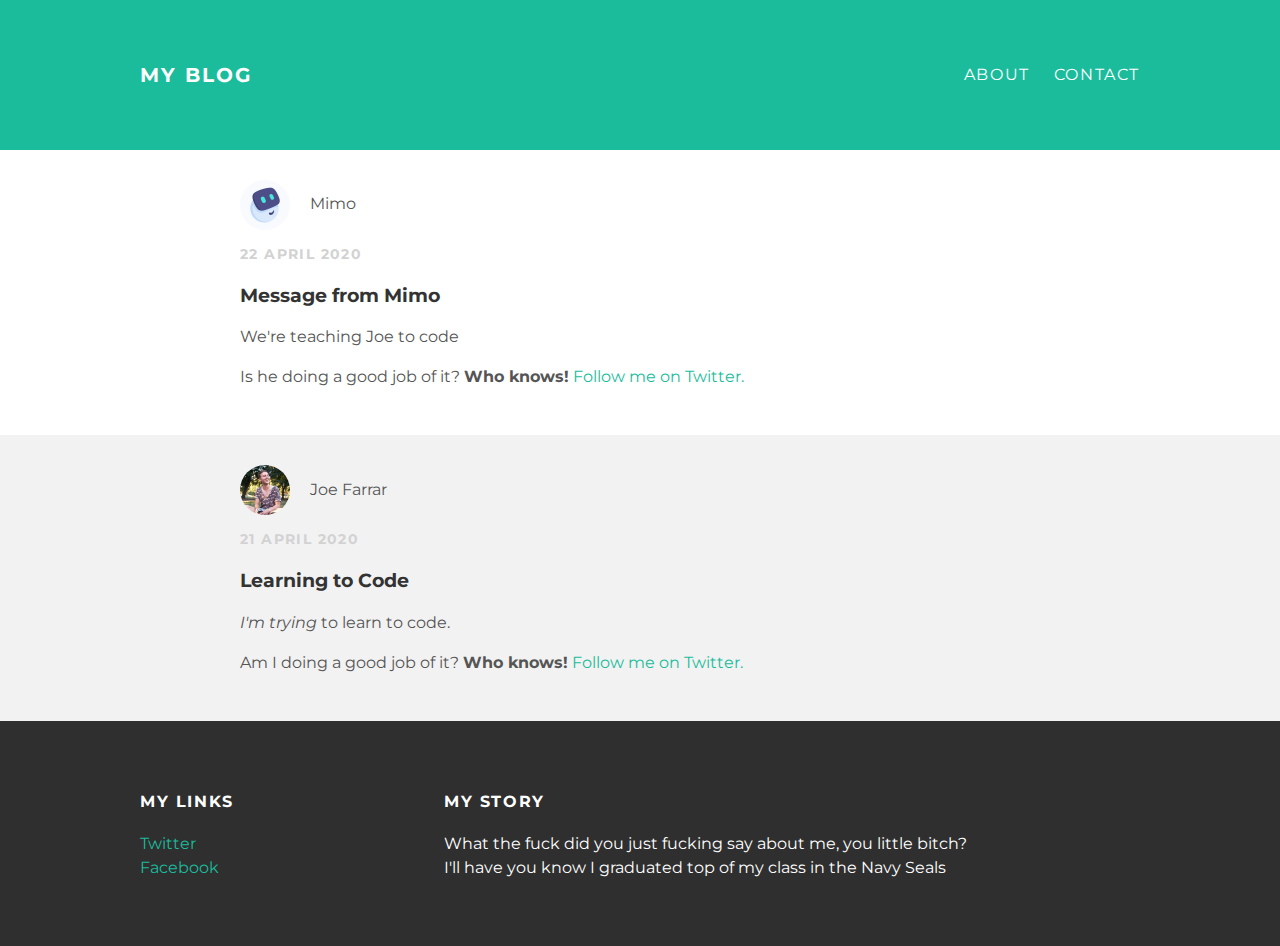
<file: index.html>
<!<!DOCTYPE html>
<html>
<head>
  <title>Joe's Blog</title>
  <link rel="stylesheet" href="styles.css">
</head>
<body>

<div class="header">
  <div class="container">
    <a id="header-title" href="index.html">My Blog</a>
    <ul id="header-nav">
      <li><a href="about.html">About</a></li>
      <li><a href="mailto:joeliamfarrar@googlemail.com?subject=feedback">Contact</a></li>
    </ul>
  </div>
</div>

<div class="content">

  <div class="post-container">
    <div class="post">
      <div class="post-author">
        <img src="mimo.jpg" alt="Mimo">

        <span>Mimo</span></div>

      <p class="post-date">22 April 2020</p>
      <h3 class="post-title">Message from Mimo</h3>
      <div class="post-content">
        <p>We're teaching Joe to code</p>
        <p>Is he doing a good job of it? <strong>Who knows!</strong> <a href="ttps://twitter.com/gnarlydweeb">Follow me on Twitter.</a></p>
      </div>
    </div>
</div>

  <div class="post-container">
    <div class="post">
      <div class="post-author">
        <img src="me.jpg" alt="Joe">
        <span>Joe Farrar</span></div>

      <p class="post-date">21 April 2020</p>
      <h3 class="post-title">Learning to Code</h3>
      <div class="post-content">
        <p><em>I'm trying</em> to learn to code.</p>
        <p>Am I doing a good job of it? <strong>Who knows!</strong> <a href="ttps://twitter.com/gnarlydweeb">Follow me on Twitter.</a></p>
      </div>
    </div>
  </div>

</div>

<div class="footer">
  <div class="container">
    <div class="column">
      <h4>My Links</h4>
      <p>
        <a href="https://twitter.com/gnarlydweeb">Twitter</a><br>
        <a href="https://twitter.com/gnarlydweeb">Facebook</a>
      </p>
    </div>
    <div class="column">
      <h4>My Story</h4>
      <p>What the fuck did you just fucking say about me, you little bitch?<br>I'll have you know I graduated top of my class in the Navy Seals</p>
    </div>
  </div>
</div>

</body>
</html>
</file>
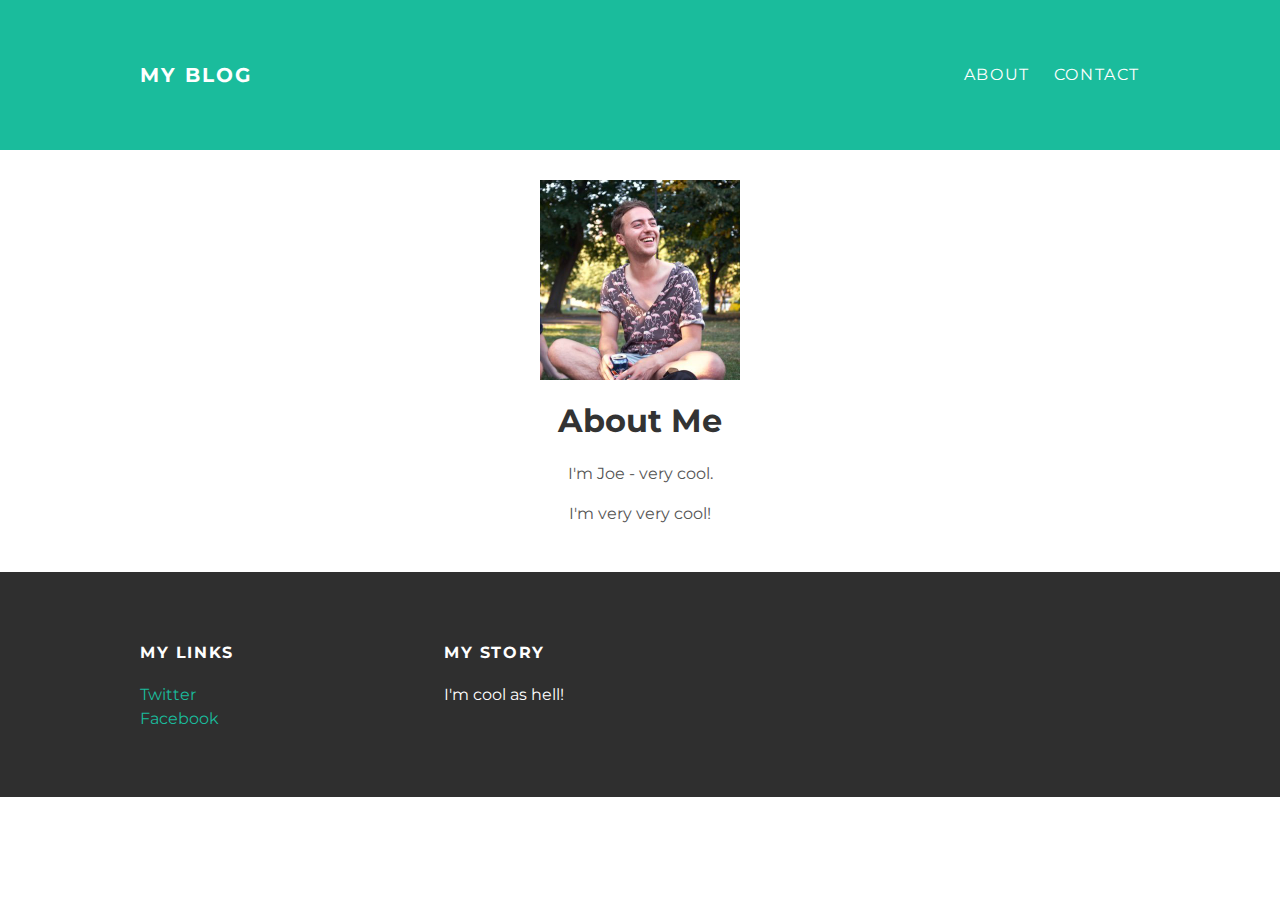
<file: about.html>
<!<!DOCTYPE html>
<html>
<head>
  <title>Joe's Blog</title>
  <link rel="stylesheet" type="text/css" href="styles.css">
</head>
<body>

  <div class="header">
    <div class="container">
      <a id="header-title" href="index.html">My Blog</a>
      <ul id="header-nav">
        <li><a href="about.html">About</a></li>
        <li><a href="mailto:joeliamfarrar@googlemail.com?subject=feedback">Contact</a></li>
      </ul>
    </div>
  </div>

<div class="content">
  <div class="container">
    <div class="about">
      <div class="about-author">
        <img src="me.jpg" alt="Joe">
            </div>

      <h1 class="about-title">About Me</h3>
      <div class="about-content">
        <p>I'm Joe - very cool.</p>
        <p>I'm very very cool!</p>
      </div>
    </div>
  </div>
</div>

<div class="footer">
  <div class="container">
    <div class="column">
      <h4>My Links</h4>
      <p>
        <a href="https://twitter.com/gnarlydweeb">Twitter</a><br>
        <a href="https://twitter.com/gnarlydweeb">Facebook</a>
      </p>
    </div>
    <div class="column">
      <h4>My Story</h4>
      <p>I'm cool as hell!</p>
    </div>
  </div>
</div>

</body>
</html>
</file>
<file: styles.css>
@import url(http://fonts.googleapis.com/css?family=Montserrat:400,700);

body {
  color: #555;
  margin: 0;
    font-family: 'Montserrat', sans-serif;
}

.header {
  background-color: #1abc9c;
  height: 150px;
  line-height: 150px;
}

.header a {
  color: white;
  text-decoration: none;
  text-transform: uppercase;
  letter-spacing: 0.1em;
}

.header a:hover{
  color: #222;
}

.container {
  max-width: 1000px;
  margin: 0 auto;
}

.post-container:nth-child(even) {
  background: #f2f2f2;
}

#header-title {
  display: block;
  float: left;

  font-size: 20px;
  font-weight: bold;
}

#header-nav {
  display: block;
  float: right;
  margin-top: 0;
}

#header-nav  li{
display: inline;
padding-left: 20px;
}

.post-author img {
  height: 50px;
  width: 50px;
  border-radius: 50%;
  vertical-align: middle;
}

.about-author img {
  height: 200px;
  width: 200px;
  vertical-align: middle;
}

.footer {
  background-color: #2f2f2f;
  padding: 50px 0;
}

.footer h4 {
  color: white;
  text-transform: uppercase;
  letter-spacing: 0.1em;
}

.footer p {
  color: white;
}

.column {
  min-width: 300px;
  display: inline-block;
  vertical-align: top;
}

a {
  color: #1abc9c;
  text-decoration: none;
}

a:hover {
  color: #F6A623;
}

.post, .about {
  max-width: 800px;
  margin: 0 auto;
  padding: 30px 0;
}

.about {
  text-align: center;
}

.post-author span {
  margin-left: 16px;
}

.post-date {
  color: #D2D2D2;
  font-size: 14px;
  font-weight: bold;

  text-transform: uppercase;
  letter-spacing: 0.1em;
}

h1, h2, h3, h4 {
  color: #333;
}

p {
  line-height: 1.5;
}
</file>
